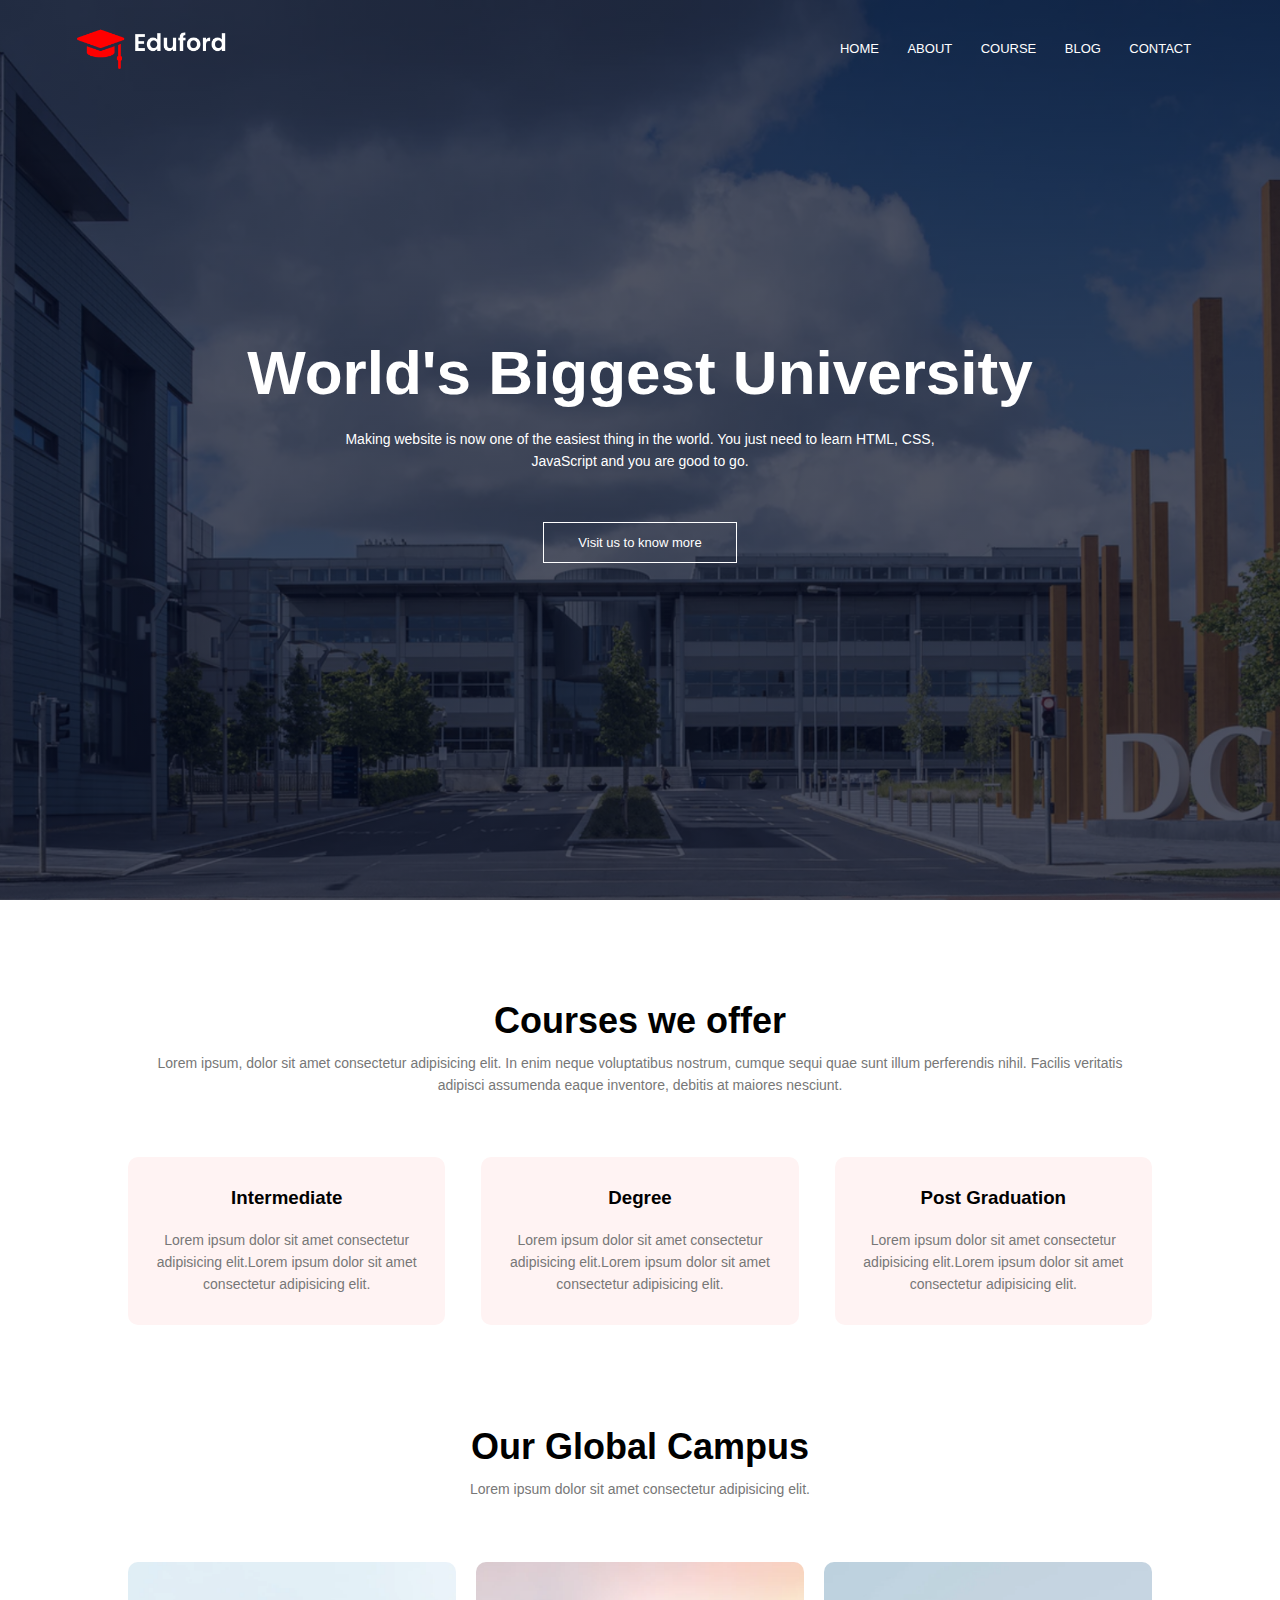
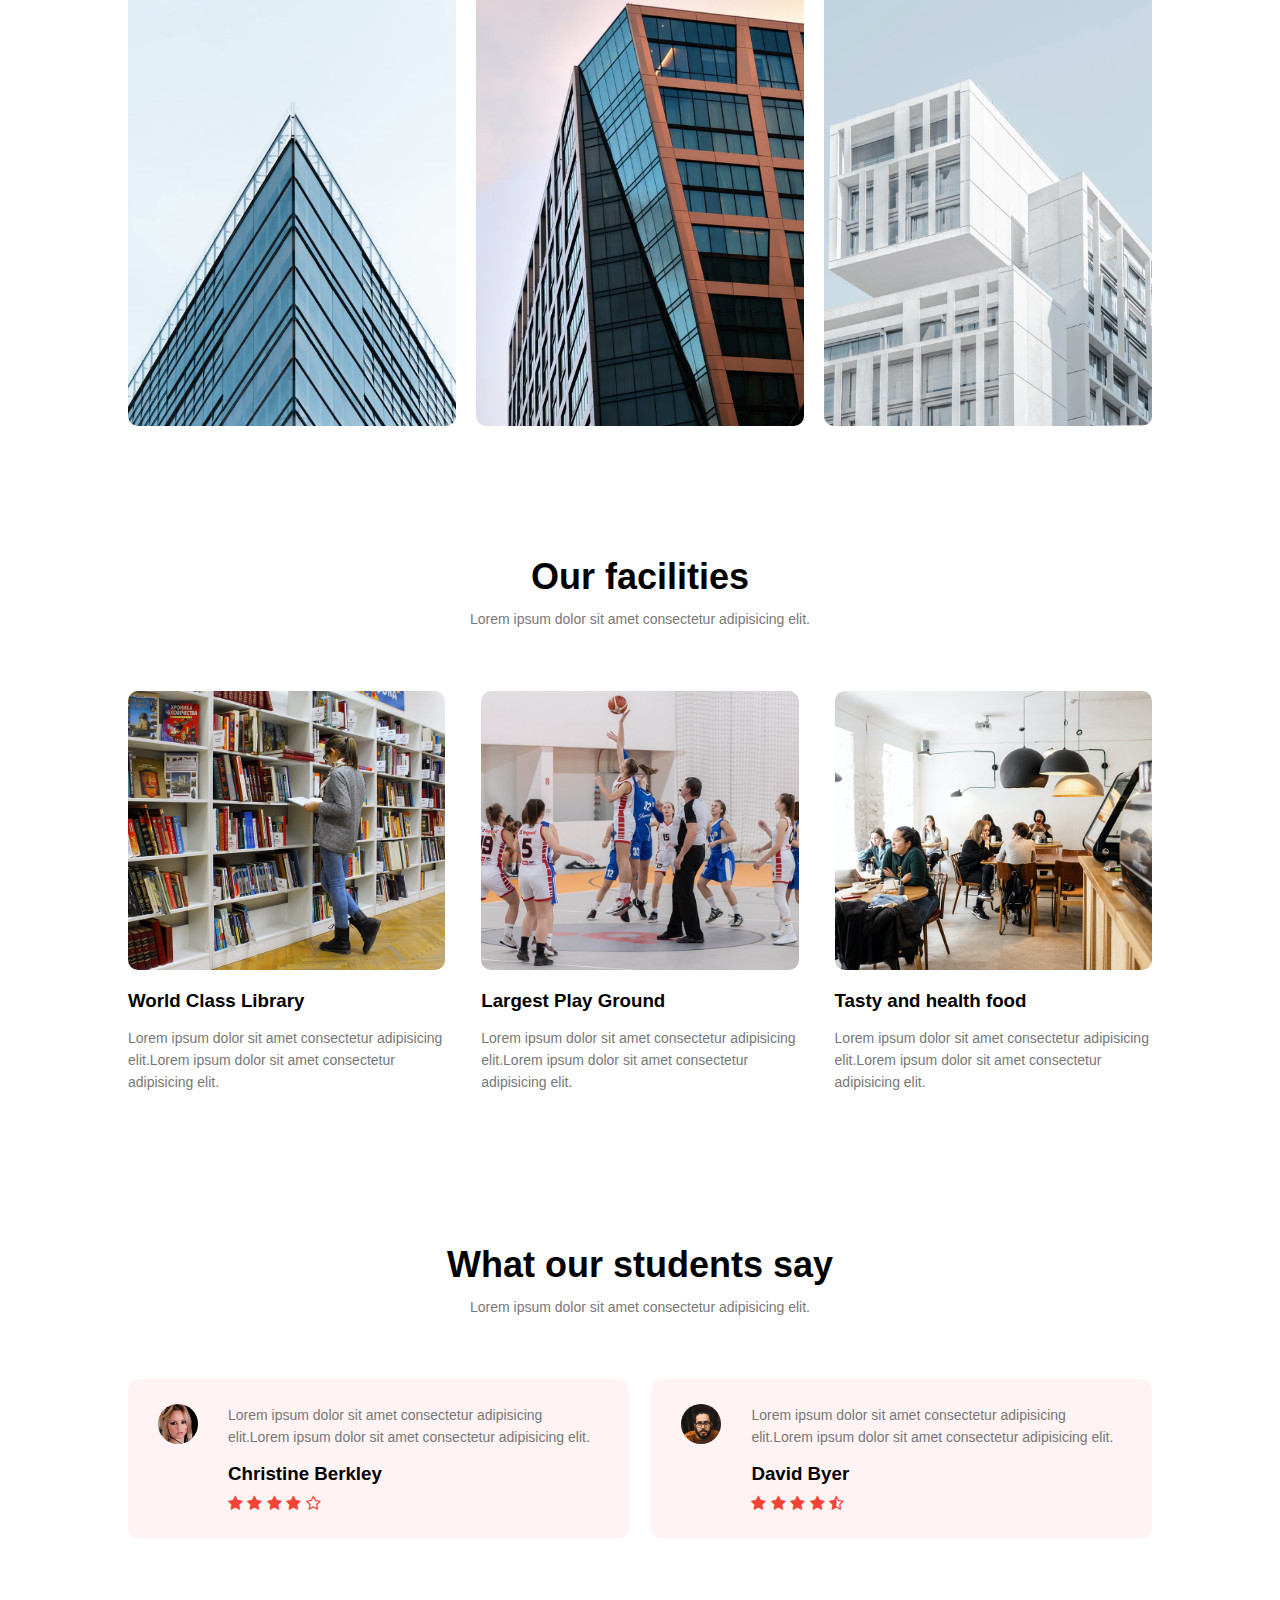
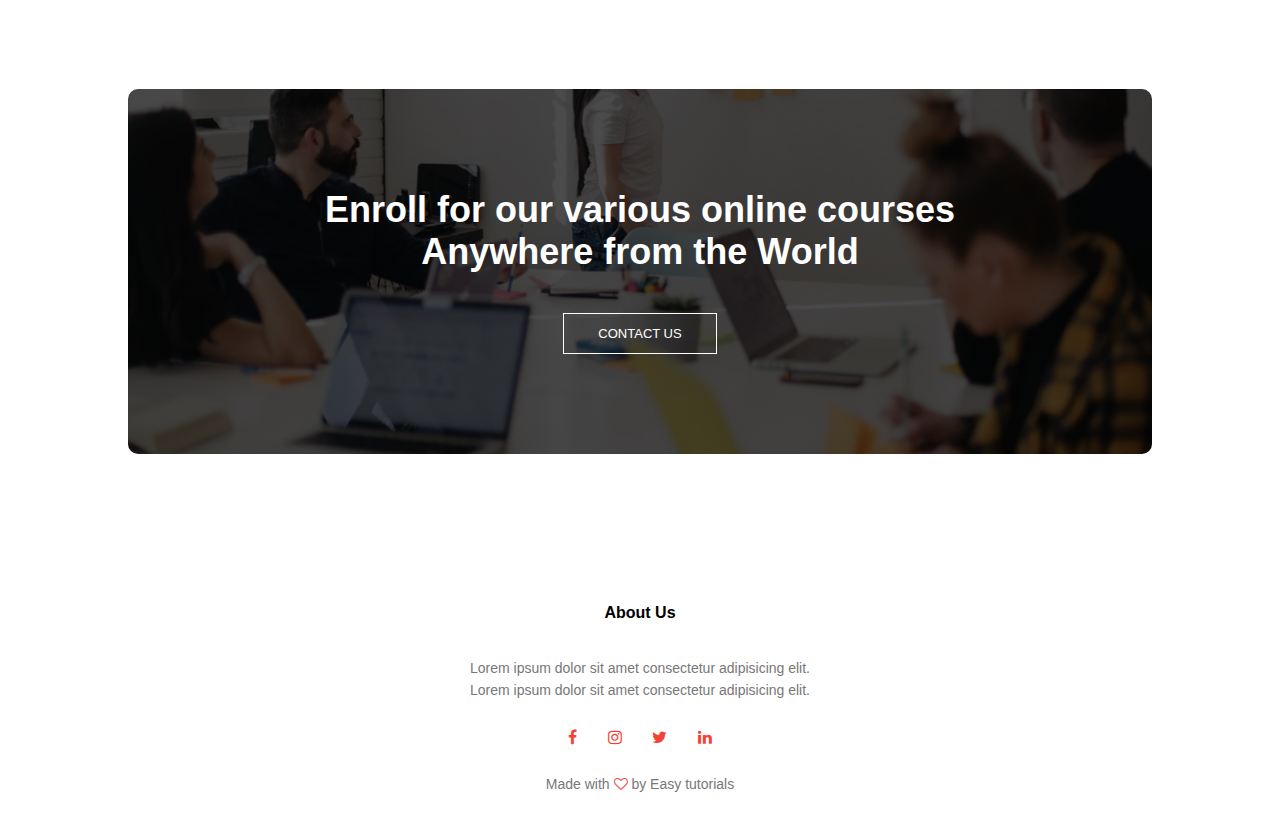
<file: index.html>
<!DOCTYPE html>
<html lang="en">
<head>
    <meta charset="UTF-8">
    <meta http-equiv="X-UA-Compatible" content="IE=edge">
    <meta name="viewport" content="width=device-width, initial-scale=1.0">
    <link rel="stylesheet" href="style.css">
    <link rel="stylesheet" href="https://stackpath.bootstrapcdn.com/font-awesome/4.7.0/css/font-awesome.min.css">
    <title>University Website design</title>
</head>
<body>
    
    <!-- header -->

    <section class="header">
        <nav>
            <a href="index.html"><img src="images/logo.png" alt="edufold-logo"></a>
            <div class="nav-links" id="navLinks">
                <i class="fa fa-times" onclick ="hideMenu()"></i>
                <ul>
                    <li><a href="index.html">HOME</a></li>
                    <li><a href="about.html">ABOUT</a></li>
                    <li><a href="course.html">COURSE</a></li>
                    <li><a href="blog.html">BLOG</a></li>
                    <li><a href="contact.html">CONTACT</a></li>
                </ul>
            </div>
            <i class="fa fa-bars" onclick="showMenu()"></i>
        </nav>
        <div class="text-box">
            <h1>World's Biggest University</h1>
            <p>Making website is now one of the easiest thing in the world.
                You just need to learn HTML, CSS,<br> JavaScript and you are good to go.
            </p>
            <a href="" class="hero-btn">Visit us to know more</a>
        </div>
        
    </section>

    <!-- Course -->

    <section class="course">
        <h1>Courses we offer</h1>
        <p>Lorem ipsum, dolor sit amet consectetur adipisicing elit. In enim neque voluptatibus nostrum, cumque sequi quae sunt illum perferendis nihil. Facilis veritatis adipisci assumenda eaque inventore, debitis at maiores nesciunt.</p>

        <div class="row">
            <div class="course-col">
                <h3>Intermediate</h3>
                <p>Lorem ipsum dolor sit amet consectetur adipisicing elit.Lorem ipsum dolor sit amet consectetur adipisicing elit.</p>
            </div>
            <div class="course-col">
                <h3>Degree</h3>
                <p>Lorem ipsum dolor sit amet consectetur adipisicing elit.Lorem ipsum dolor sit amet consectetur adipisicing elit.</p>
            </div>
            <div class="course-col">
                <h3>Post Graduation</h3>
                <p>Lorem ipsum dolor sit amet consectetur adipisicing elit.Lorem ipsum dolor sit amet consectetur adipisicing elit.</p>
            </div>
        </div>
    </section>

    <!-- campus -->

    <section class="campus">
        <h1>Our Global Campus</h1>
        <p>Lorem ipsum dolor sit amet consectetur adipisicing elit.</p>

        <div class="row">
            <div class="campus-col">
                <img src="images/london.png" alt="london campus">
                <div class="layer">
                    <h3>LONDON</h3>
                </div>
            </div>
            <div class="campus-col">
                <img src="images/newyork.png" alt="london campus">
                <div class="layer">
                    <h3>NEW YORK</h3>
                </div>
            </div>
            <div class="campus-col">
                <img src="images/washington.png" alt="london campus">
                <div class="layer">
                    <h3>WASHINGTON</h3>
                </div>
            </div>
        </div>

    </section>

    <!-- Facilities -->

    <section class="facilities">
        <h1>Our facilities</h1>
        <p>Lorem ipsum dolor sit amet consectetur adipisicing elit.</p>

        <div class="row">
            <div class="facilities-col">
                <img src="images/library.png" alt="library">
                <h3>World Class Library</h3>
                <p>Lorem ipsum dolor sit amet consectetur adipisicing elit.Lorem ipsum dolor sit amet consectetur adipisicing elit.</p>
            </div>
            <div class="facilities-col">
                <img src="images/basketball.png" alt="library">
                <h3>Largest Play Ground</h3>
                <p>Lorem ipsum dolor sit amet consectetur adipisicing elit.Lorem ipsum dolor sit amet consectetur adipisicing elit.</p>
            </div>
            <div class="facilities-col">
                <img src="images/cafeteria.png" alt="library">
                <h3>Tasty and health food</h3>
                <p>Lorem ipsum dolor sit amet consectetur adipisicing elit.Lorem ipsum dolor sit amet consectetur adipisicing elit.</p>
            </div>
        </div>
    </section>

    <!-- Testimonials -->

    <section class="testimonials">
        <h1>What our students say</h1>
        <p>Lorem ipsum dolor sit amet consectetur adipisicing elit.</p>

        <div class="row">
            <div class="testimonial-col">
                <img src="images/user1.jpg" alt="user one">
                <div>
                    <p>Lorem ipsum dolor sit amet consectetur adipisicing elit.Lorem ipsum dolor sit amet consectetur adipisicing elit.</p>
                    <h3>Christine Berkley</h3>
                    <i class="fa fa-star"></i>
                    <i class="fa fa-star"></i>
                    <i class="fa fa-star"></i>
                    <i class="fa fa-star"></i>
                    <i class="fa fa-star-o"></i>
                </div>
            </div>
            <div class="testimonial-col">
                <img src="images/user2.jpg" alt="user one">
                <div>
                    <p>Lorem ipsum dolor sit amet consectetur adipisicing elit.Lorem ipsum dolor sit amet consectetur adipisicing elit.</p>
                    <h3>David Byer</h3>
                    <i class="fa fa-star"></i>
                    <i class="fa fa-star"></i>
                    <i class="fa fa-star"></i>
                    <i class="fa fa-star"></i>
                    <i class="fa fa-star-half-o"></i>
                </div>
            </div>
        </div>
    </section>

    <!-- Call to Action -->

    <section class="cta">
        <h1>Enroll for our various online courses <br>Anywhere from the World</h1>
        <a href="" class="hero-btn">CONTACT US</a>
    </section>

    <!-- Footer -->

    <section class="footer">
        <h4>About Us</h4>
        <p>Lorem ipsum dolor sit amet consectetur adipisicing elit.<br>Lorem ipsum dolor sit amet consectetur adipisicing elit.</p>
        <div class="icons">
            <i class="fa fa-facebook"></i>
            <i class="fa fa-instagram"></i>
            <i class="fa fa-twitter"></i>
            <i class="fa fa-linkedin"></i>
        </div>
        <p>Made with <i class="fa fa-heart-o"></i> by Easy tutorials </p>
    </section>





<!-- JavaScript for toggle menu -->
    <script>
        let navLinks = document.getElementById("navLinks");
        function showMenu(){
            navLinks.style.right = "0"
        }
        
        function hideMenu(){
            navLinks.style.right = "-200px"
        }
    </script>
</body>
</html>
</file>
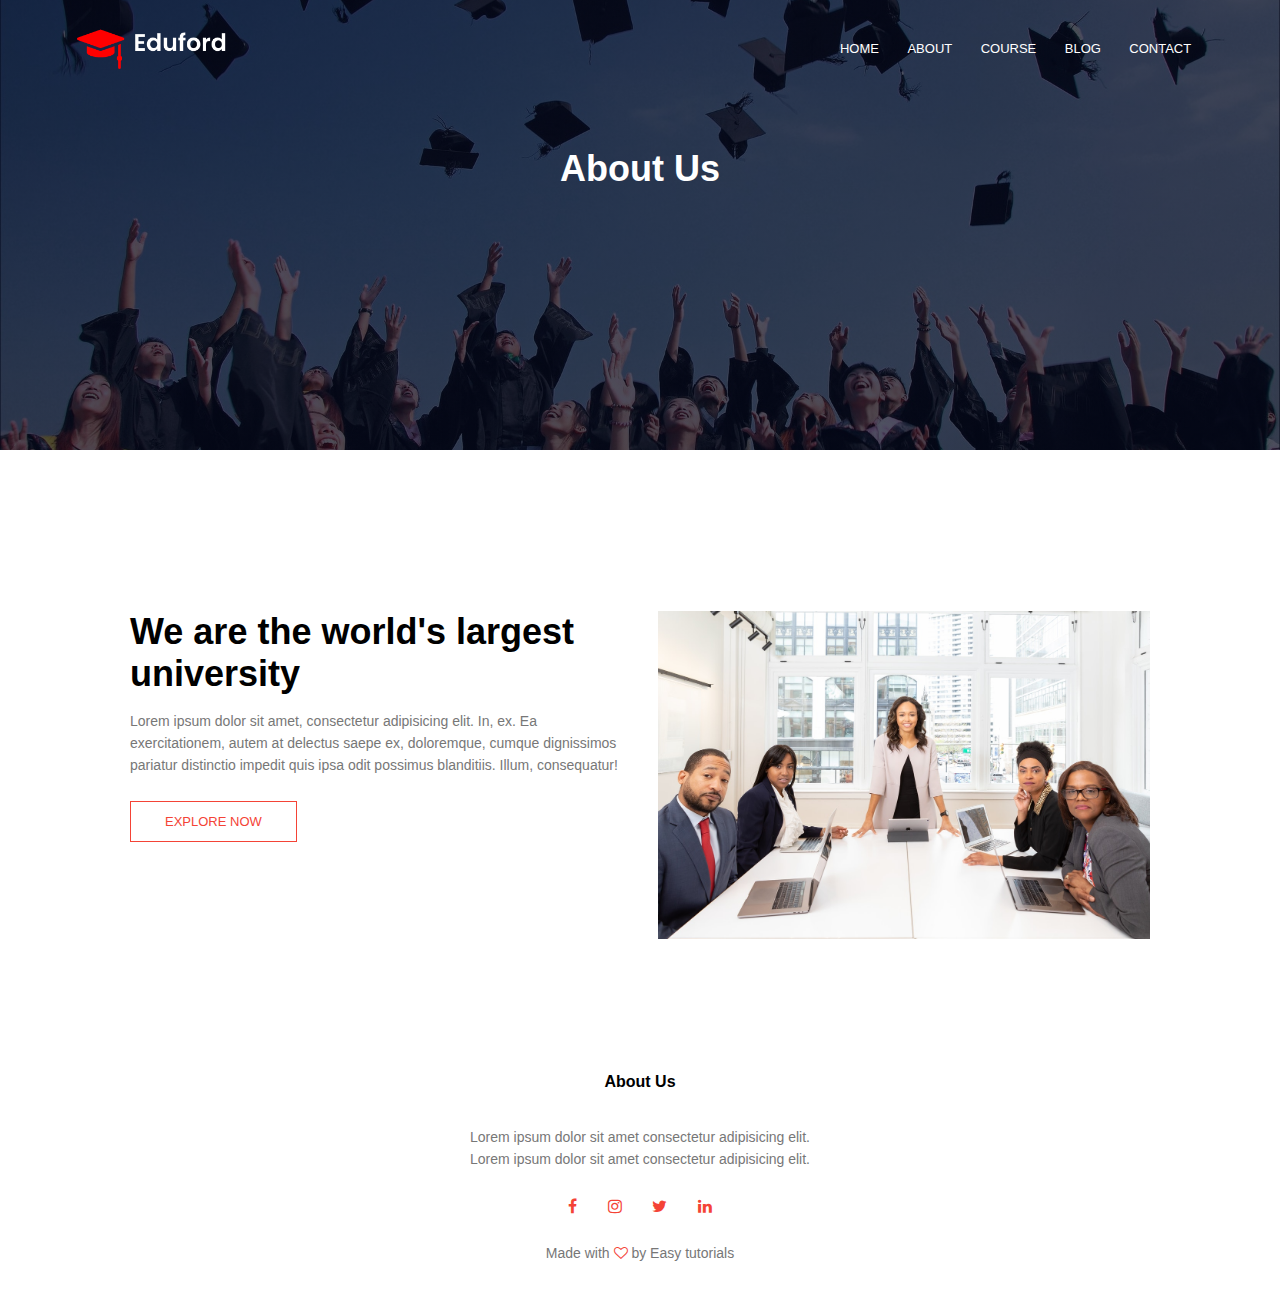
<file: about.html>
<!DOCTYPE html>
<html lang="en">
<head>
    <meta charset="UTF-8">
    <meta http-equiv="X-UA-Compatible" content="IE=edge">
    <meta name="viewport" content="width=device-width, initial-scale=1.0">
    <link rel="stylesheet" href="style.css">
    <link rel="stylesheet" href="https://stackpath.bootstrapcdn.com/font-awesome/4.7.0/css/font-awesome.min.css">
    <title>University Website design</title>
</head>
<body>

    <!-- header -->

    <section class="sub-header">
        <nav>
            <a href="index.html"><img src="images/logo.png" alt="edufold-logo"></a>
            <div class="nav-links" id="navLinks">
                <i class="fa fa-times" onclick ="hideMenu()"></i>
                <ul>
                    <li><a href="index.html">HOME</a></li>
                    <li><a href="about.html">ABOUT</a></li>
                    <li><a href="course.html">COURSE</a></li>
                    <li><a href="blog.html">BLOG</a></li>
                    <li><a href="contact.html">CONTACT</a></li>
                </ul>
            </div>
            <i class="fa fa-bars" onclick="showMenu()"></i>
        </nav>
        <h1>About Us</h1> 
    </section>

    <!-- About us content -->

    <section class="about-us">

        <div class="row">
            <div class="about-col">
                <h1>We are the world's largest university</h1>
                <p>Lorem ipsum dolor sit amet, consectetur adipisicing elit. In, ex. Ea exercitationem, autem at delectus saepe ex, doloremque, cumque dignissimos pariatur distinctio impedit quis ipsa odit possimus blanditiis. Illum, consequatur!</p>
                <a href="" class="hero-btn red-btn">EXPLORE NOW</a>
            </div>
            <div class="about-col">
                <img src="images/about.jpg" alt="about us">
            </div>
        </div>
    </section>

    <!-- Footer -->

    <section class="footer">
        <h4>About Us</h4>
        <p>Lorem ipsum dolor sit amet consectetur adipisicing elit.<br>Lorem ipsum dolor sit amet consectetur adipisicing elit.</p>
        <div class="icons">
            <i class="fa fa-facebook"></i>
            <i class="fa fa-instagram"></i>
            <i class="fa fa-twitter"></i>
            <i class="fa fa-linkedin"></i>
        </div>
        <p>Made with <i class="fa fa-heart-o"></i> by Easy tutorials </p>
    </section>





<!-- JavaScript for toggle menu -->
    <script>
        let navLinks = document.getElementById("navLinks");
        function showMenu(){
            navLinks.style.right = "0"
        }
        
        function hideMenu(){
            navLinks.style.right = "-200px"
        }
    </script>
</body>
</html>
</file>
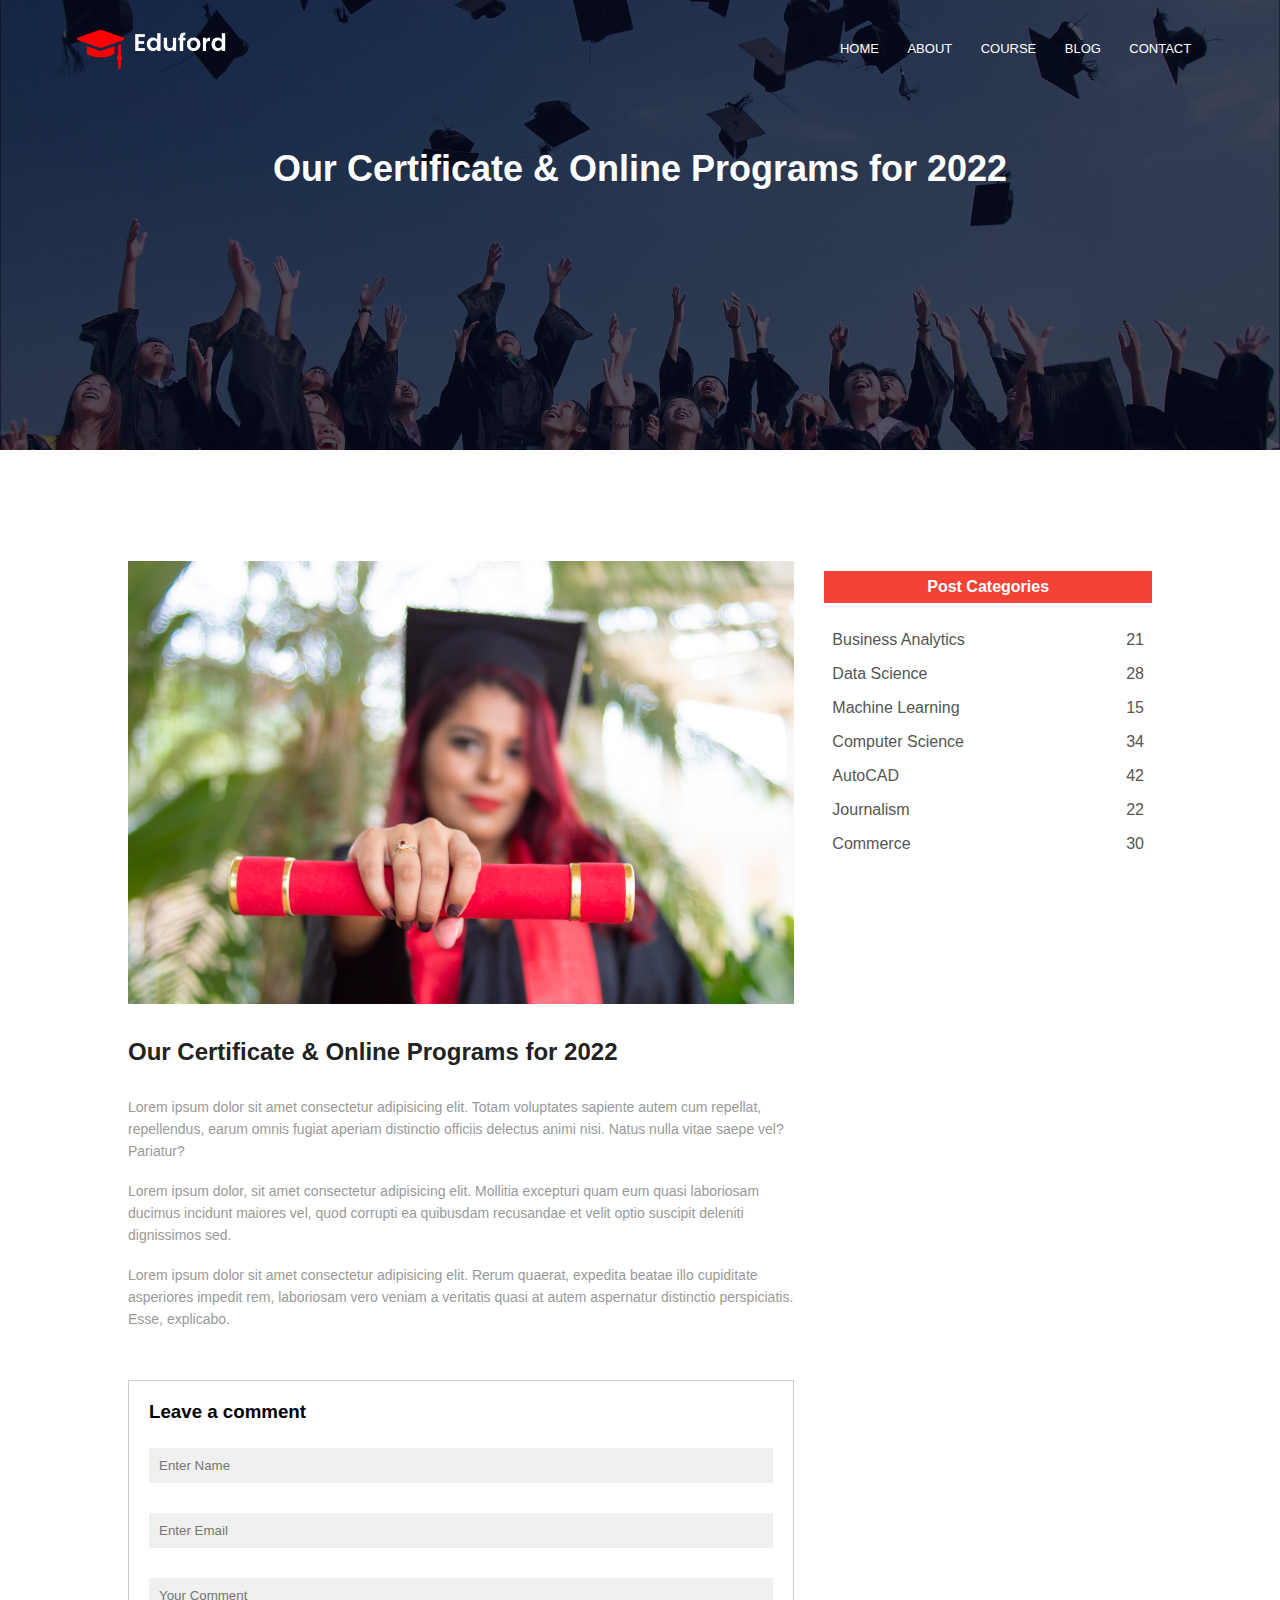
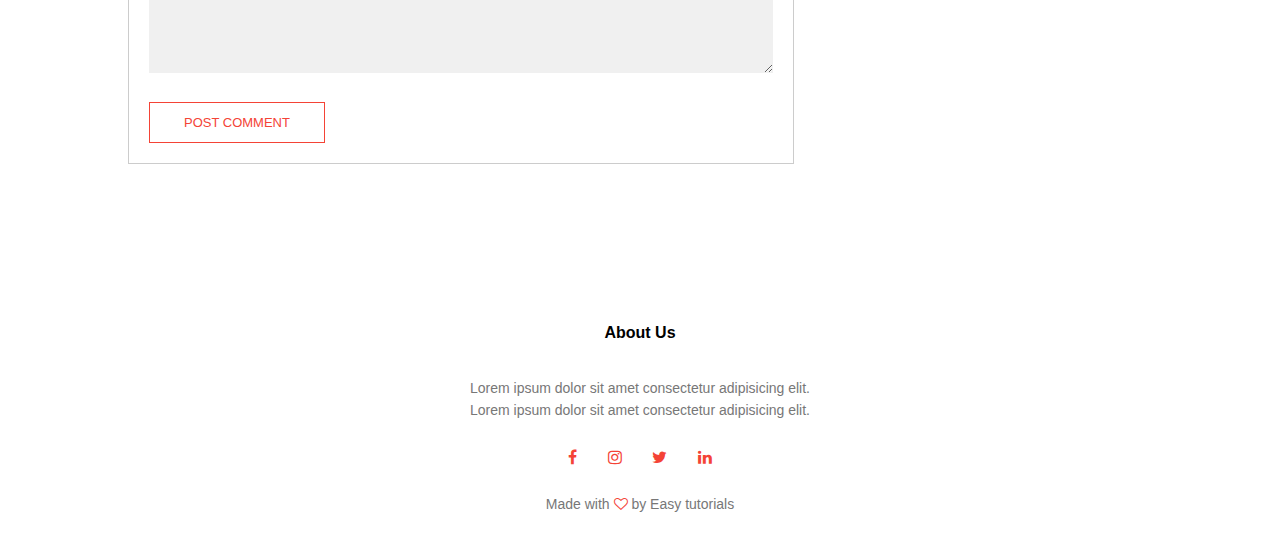
<file: blog.html>
<!DOCTYPE html>
<html lang="en">
<head>
    <meta charset="UTF-8">
    <meta http-equiv="X-UA-Compatible" content="IE=edge">
    <meta name="viewport" content="width=device-width, initial-scale=1.0">
    <link rel="stylesheet" href="style.css">
    <link rel="stylesheet" href="https://stackpath.bootstrapcdn.com/font-awesome/4.7.0/css/font-awesome.min.css">
    <title>University Website design</title>
</head>
<body>

    <!-- header -->

    <section class="sub-header">
        <nav>
            <a href="index.html"><img src="images/logo.png" alt="edufold-logo"></a>
            <div class="nav-links" id="navLinks">
                <i class="fa fa-times" onclick ="hideMenu()"></i>
                <ul>
                    <li><a href="index.html">HOME</a></li>
                    <li><a href="about.html">ABOUT</a></li>
                    <li><a href="course.html">COURSE</a></li>
                    <li><a href="blog.html">BLOG</a></li>
                    <li><a href="contact.html">CONTACT</a></li>
                </ul>
            </div>
            <i class="fa fa-bars" onclick="showMenu()"></i>
        </nav>
        <h1>Our Certificate & Online Programs for 2022</h1> 
    </section>

    <!-- blog page content -->

    <section class="blog-content">

        <div class="row">
            <div class="blog-left">
                <img src="images/certificate.jpg" alt="our certificate">
                <h2>Our Certificate & Online Programs for 2022</h2>
                <p>Lorem ipsum dolor sit amet consectetur adipisicing elit. Totam voluptates sapiente autem cum repellat, repellendus, earum omnis fugiat aperiam distinctio officiis delectus animi nisi. Natus nulla vitae saepe vel? Pariatur?</p><br>
                <p>Lorem ipsum dolor, sit amet consectetur adipisicing elit. Mollitia excepturi quam eum quasi laboriosam ducimus incidunt maiores vel, quod corrupti ea quibusdam recusandae et velit optio suscipit deleniti dignissimos sed.</p><br>
                <p>Lorem ipsum dolor sit amet consectetur adipisicing elit. Rerum quaerat, expedita beatae illo cupiditate asperiores impedit rem, laboriosam vero veniam a veritatis quasi at autem aspernatur distinctio perspiciatis. Esse, explicabo.</p>
                
                <div class="comment-box">
                    <h3>Leave a comment</h3>

                    <form class="comment-form">
                        <input type="text" placeholder="Enter Name">
                        <input type="text" placeholder="Enter Email">
                        <textarea rows="5" placeholder="Your Comment"></textarea>
                        <button type="submit" class="hero-btn red-btn">POST COMMENT</button>
                    </form>
                </div>
            </div>
            <div class="blog-right">
                <h3>Post Categories</h3>
                <div>
                    <span>Business Analytics</span>
                    <span>21</span>
                </div>
                <div>
                    <span>Data Science</span>
                    <span>28</span>
                </div>
                <div>
                    <span>Machine Learning</span>
                    <span>15</span>
                </div>
                <div>
                    <span>Computer Science</span>
                    <span>34</span>
                </div>
                <div>
                    <span>AutoCAD</span>
                    <span>42</span>
                </div>
                <div>
                    <span>Journalism</span>
                    <span>22</span>
                </div>
                <div>
                    <span>Commerce</span>
                    <span>30</span>
                </div>
            </div>
        </div>
    </section>
   

    <!-- Footer -->

    <section class="footer">
        <h4>About Us</h4>
        <p>Lorem ipsum dolor sit amet consectetur adipisicing elit.<br>Lorem ipsum dolor sit amet consectetur adipisicing elit.</p>
        <div class="icons">
            <i class="fa fa-facebook"></i>
            <i class="fa fa-instagram"></i>
            <i class="fa fa-twitter"></i>
            <i class="fa fa-linkedin"></i>
        </div>
        <p>Made with <i class="fa fa-heart-o"></i> by Easy tutorials </p>
    </section>






<!-- JavaScript for toggle menu -->
    <script>
        let navLinks = document.getElementById("navLinks");
        function showMenu(){
            navLinks.style.right = "0"
        }
        
        function hideMenu(){
            navLinks.style.right = "-200px"
        }
    </script>
</body>
</html>
</file>
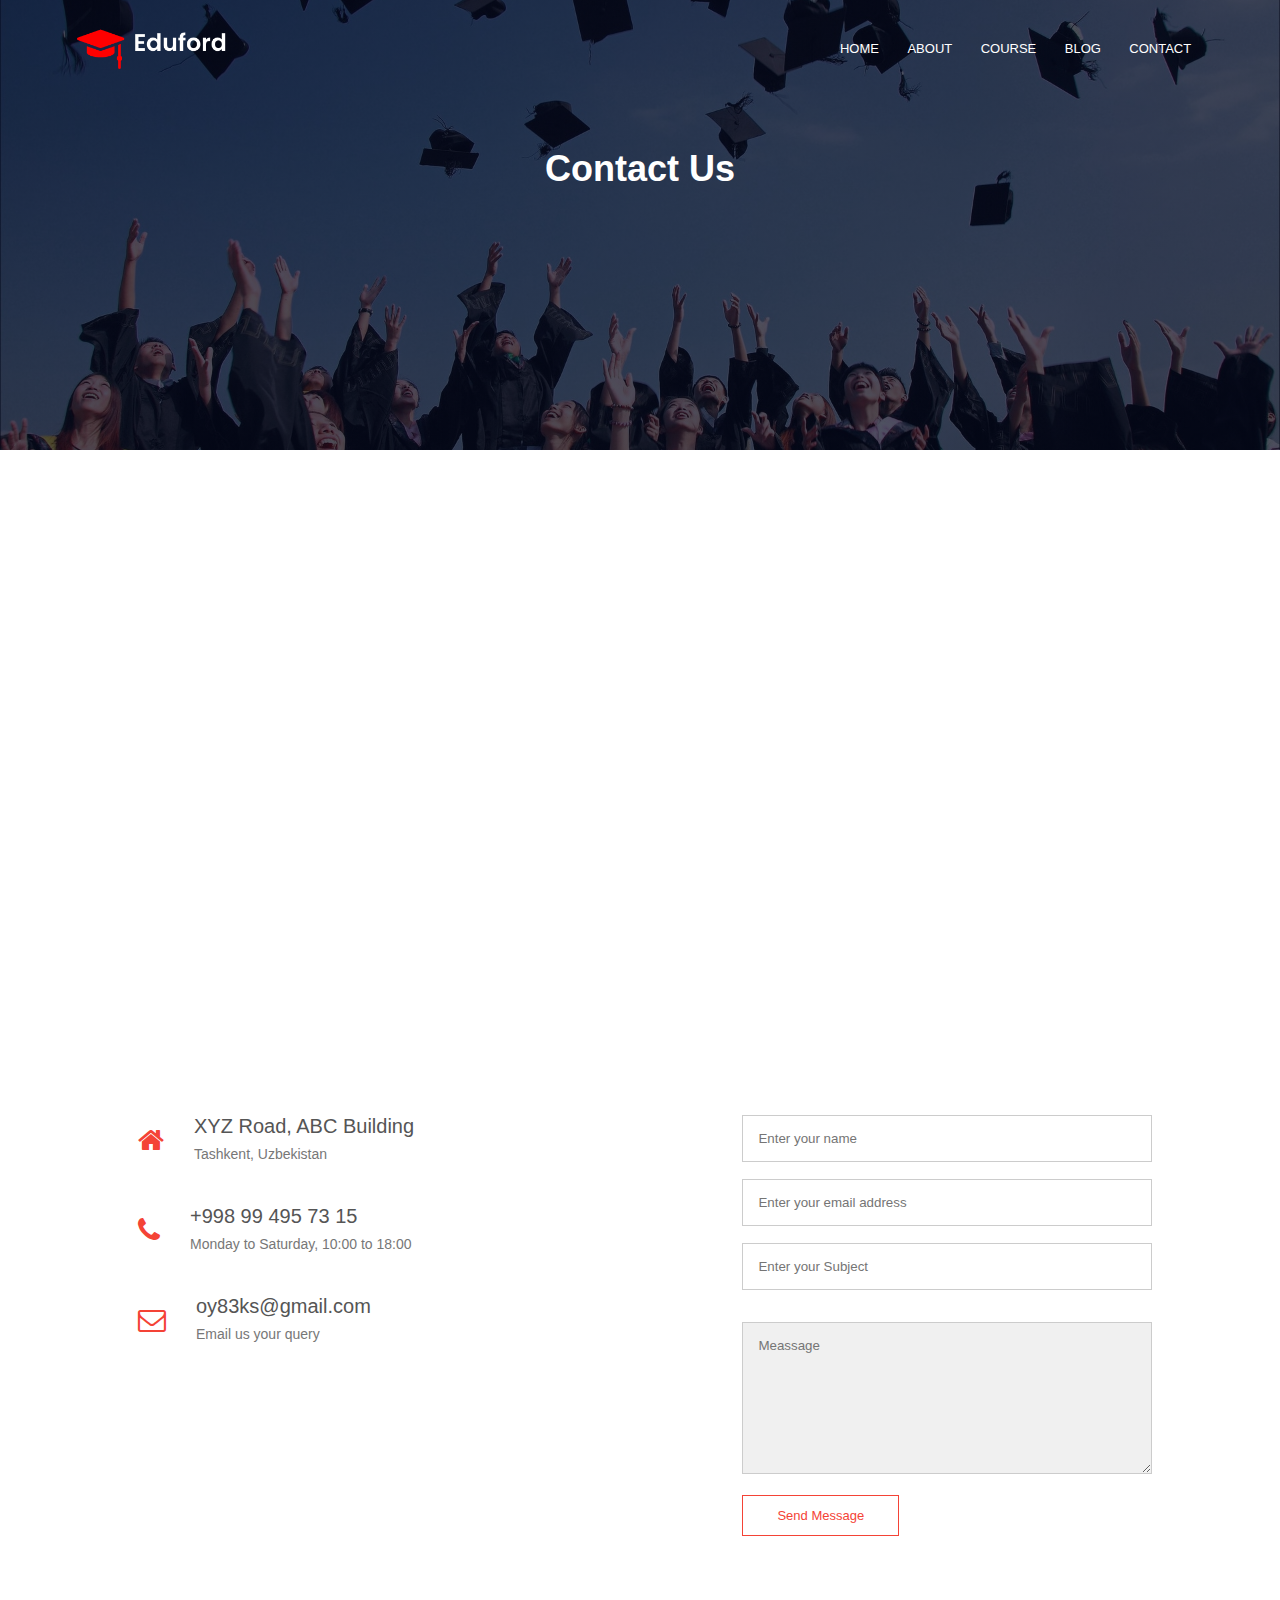
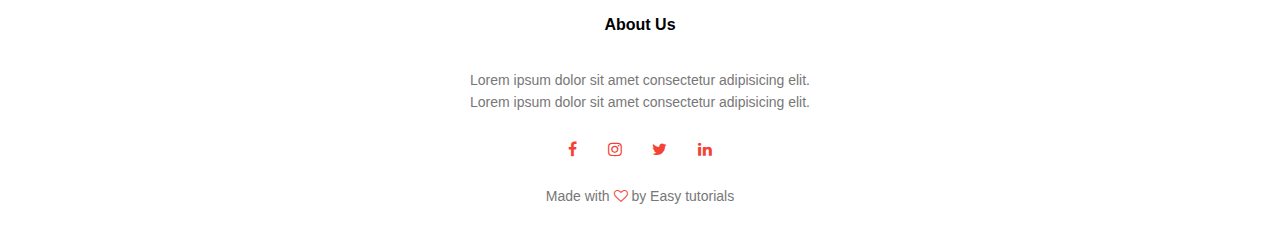
<file: contact.html>
<!DOCTYPE html>
<html lang="en">
<head>
    <meta charset="UTF-8">
    <meta http-equiv="X-UA-Compatible" content="IE=edge">
    <meta name="viewport" content="width=device-width, initial-scale=1.0">
    <link rel="stylesheet" href="style.css">
    <link rel="stylesheet" href="https://stackpath.bootstrapcdn.com/font-awesome/4.7.0/css/font-awesome.min.css">
    <title>University Website design</title>
</head>
<body>

    <!-- header -->

    <section class="sub-header">
        <nav>
            <a href="index.html"><img src="images/logo.png" alt="edufold-logo"></a>
            <div class="nav-links" id="navLinks">
                <i class="fa fa-times" onclick ="hideMenu()"></i>
                <ul>
                    <li><a href="index.html">HOME</a></li>
                    <li><a href="about.html">ABOUT</a></li>
                    <li><a href="course.html">COURSE</a></li>
                    <li><a href="blog.html">BLOG</a></li>
                    <li><a href="contact.html">CONTACT</a></li>
                </ul>
            </div>
            <i class="fa fa-bars" onclick="showMenu()"></i>
        </nav>
        <h1>Contact Us</h1> 
    </section>

    <!-- contact us -->

    <section class="location">

        <iframe src="https://www.google.com/maps/embed?pb=!1m18!1m12!1m3!1d2997.268329743697!2d69.31227761566865!3d41.30302590918321!2m3!1f0!2f0!3f0!3m2!1i1024!2i768!4f13.1!3m3!1m2!1s0x38aef51782ea6c99%3A0x92d99c754de5b91!2sAviagorodok-22%2C%20Tashkent%2C%20Uzbekistan!5e0!3m2!1sen!2s!4v1646368275489!5m2!1sen!2s" width="600" height="450" style="border:0;" allowfullscreen="" loading="lazy"></iframe>

    </section>

    <section class="contact-us">
        <div class="row">
            <div class="contact-col">
                <div>
                    <i class="fa fa-home"></i>
                    <span>
                        <h5>XYZ Road, ABC Building</h5>
                        <p>Tashkent, Uzbekistan</p>
                    </span>
                </div>
                <div>
                    <i class="fa fa-phone"></i>
                    <span>
                        <h5>+998 99 495 73 15</h5>
                        <p>Monday to Saturday, 10:00 to 18:00</p>
                    </span>
                </div>
                <div>
                    <i class="fa fa-envelope-o"></i>
                    <span>
                        <h5>oy83ks@gmail.com</h5>
                        <p>Email us your query</p>
                    </span>
                </div>
            </div>
            <div class="contact-col">

                <form action="">
                    <input type="text" placeholder="Enter your name" required>
                    <input type="email" placeholder="Enter your email address" required>
                    <input type="teext" placeholder="Enter your Subject" required>
                    <textarea rows="8" placeholder="Meassage" required></textarea>
                    <button type="submit" class="hero-btn red-btn">Send Message</button>
                </form>
            </div>
        </div>
    </section>


    <!-- Footer -->

    <section class="footer">
        <h4>About Us</h4>
        <p>Lorem ipsum dolor sit amet consectetur adipisicing elit.<br>Lorem ipsum dolor sit amet consectetur adipisicing elit.</p>
        <div class="icons">
            <i class="fa fa-facebook"></i>
            <i class="fa fa-instagram"></i>
            <i class="fa fa-twitter"></i>
            <i class="fa fa-linkedin"></i>
        </div>
        <p>Made with <i class="fa fa-heart-o"></i> by Easy tutorials </p>
    </section>





<!-- JavaScript for toggle menu -->
    <script>
        let navLinks = document.getElementById("navLinks");
        function showMenu(){
            navLinks.style.right = "0"
        }
        
        function hideMenu(){
            navLinks.style.right = "-200px"
        }
    </script>
</body>
</html>
</file>
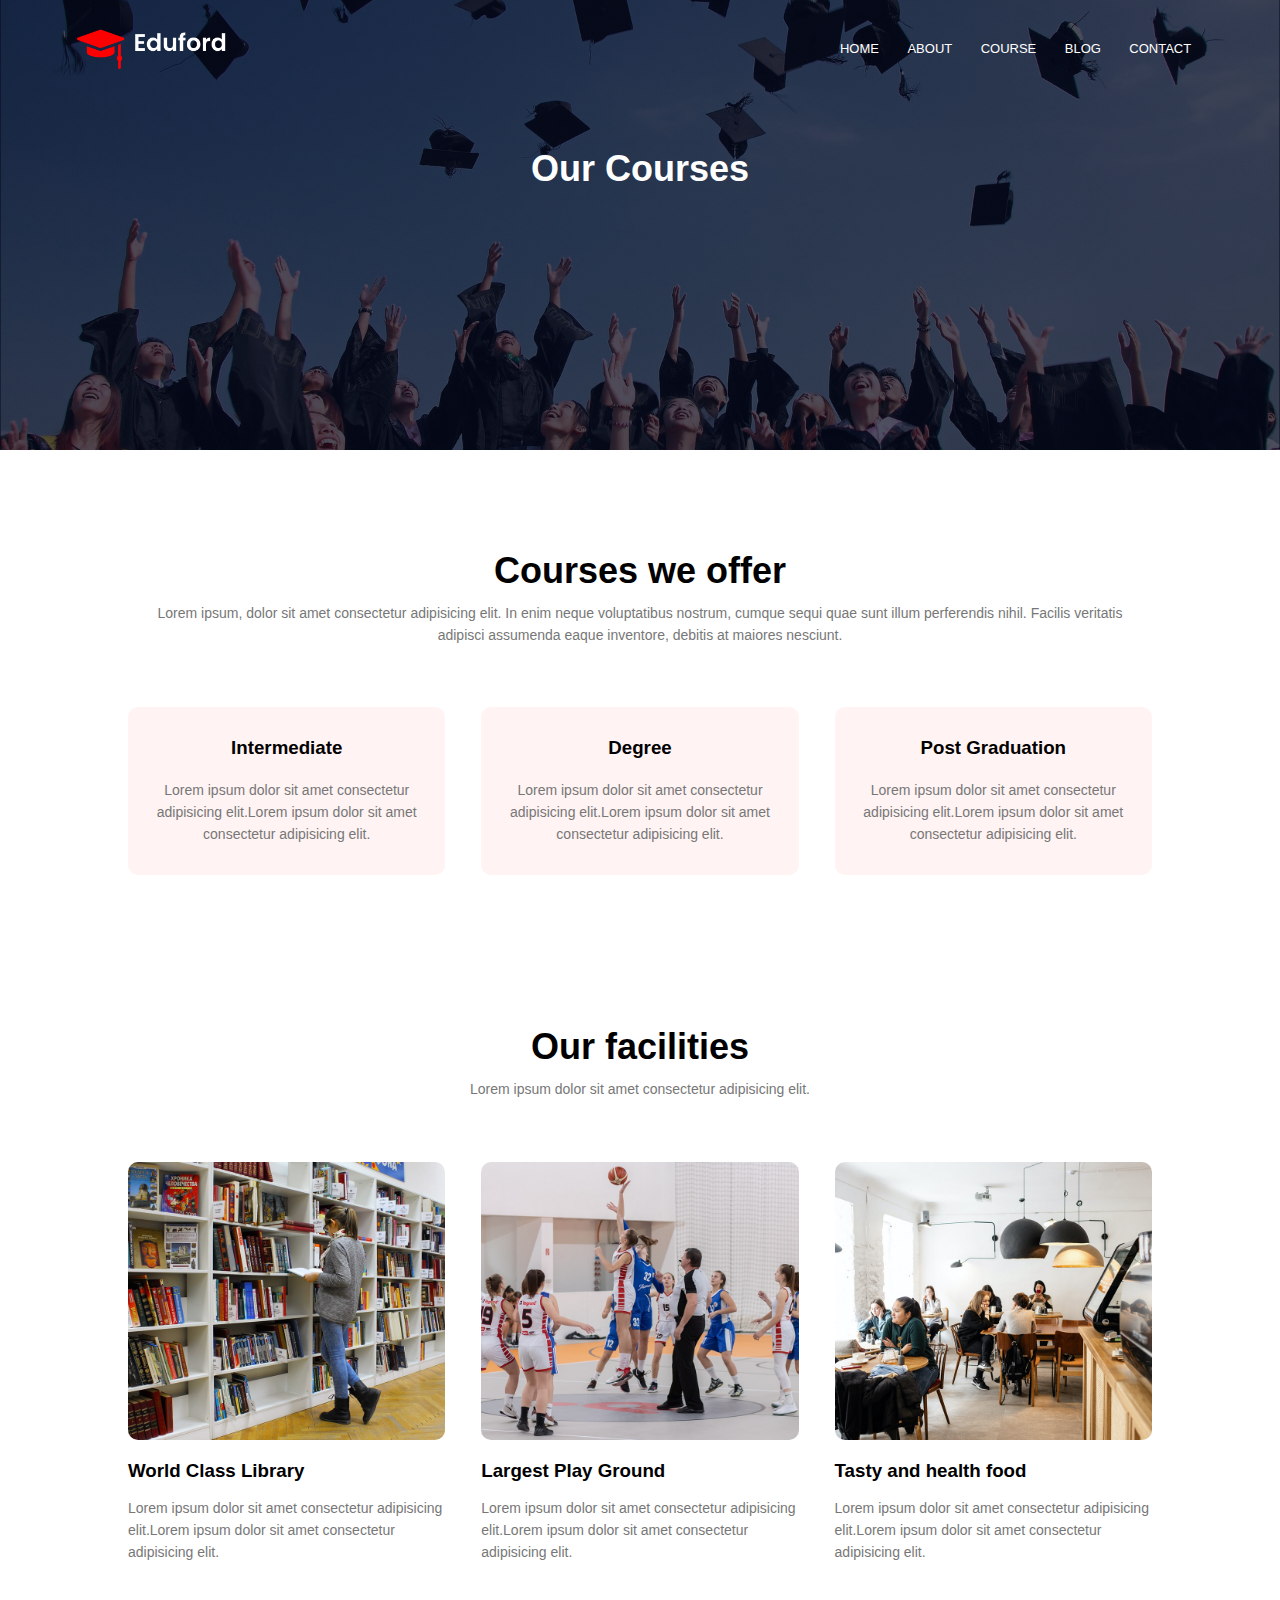
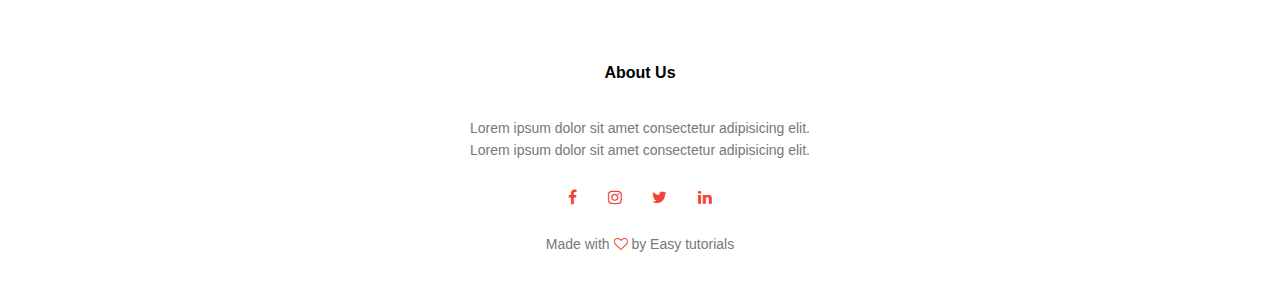
<file: course.html>
<!DOCTYPE html>
<html lang="en">
<head>
    <meta charset="UTF-8">
    <meta http-equiv="X-UA-Compatible" content="IE=edge">
    <meta name="viewport" content="width=device-width, initial-scale=1.0">
    <link rel="stylesheet" href="style.css">
    <link rel="stylesheet" href="https://stackpath.bootstrapcdn.com/font-awesome/4.7.0/css/font-awesome.min.css">
    <title>University Website design</title>
</head>
<body>

    <!-- header -->

    <section class="sub-header">
        <nav>
            <a href="index.html"><img src="images/logo.png" alt="edufold-logo"></a>
            <div class="nav-links" id="navLinks">
                <i class="fa fa-times" onclick ="hideMenu()"></i>
                <ul>
                    <li><a href="index.html">HOME</a></li>
                    <li><a href="about.html">ABOUT</a></li>
                    <li><a href="course.html">COURSE</a></li>
                    <li><a href="blog.html">BLOG</a></li>
                    <li><a href="contact.html">CONTACT</a></li>
                </ul>
            </div>
            <i class="fa fa-bars" onclick="showMenu()"></i>
        </nav>
        <h1>Our Courses</h1> 
    </section>

    <!-- Course -->

    <section class="course">
        <h1>Courses we offer</h1>
        <p>Lorem ipsum, dolor sit amet consectetur adipisicing elit. In enim neque voluptatibus nostrum, cumque sequi quae sunt illum perferendis nihil. Facilis veritatis adipisci assumenda eaque inventore, debitis at maiores nesciunt.</p>

        <div class="row">
            <div class="course-col">
                <h3>Intermediate</h3>
                <p>Lorem ipsum dolor sit amet consectetur adipisicing elit.Lorem ipsum dolor sit amet consectetur adipisicing elit.</p>
            </div>
            <div class="course-col">
                <h3>Degree</h3>
                <p>Lorem ipsum dolor sit amet consectetur adipisicing elit.Lorem ipsum dolor sit amet consectetur adipisicing elit.</p>
            </div>
            <div class="course-col">
                <h3>Post Graduation</h3>
                <p>Lorem ipsum dolor sit amet consectetur adipisicing elit.Lorem ipsum dolor sit amet consectetur adipisicing elit.</p>
            </div>
        </div>
    </section>

    <!-- Facilities -->

    <section class="facilities">
        <h1>Our facilities</h1>
        <p>Lorem ipsum dolor sit amet consectetur adipisicing elit.</p>

        <div class="row">
            <div class="facilities-col">
                <img src="images/library.png" alt="library">
                <h3>World Class Library</h3>
                <p>Lorem ipsum dolor sit amet consectetur adipisicing elit.Lorem ipsum dolor sit amet consectetur adipisicing elit.</p>
            </div>
            <div class="facilities-col">
                <img src="images/basketball.png" alt="library">
                <h3>Largest Play Ground</h3>
                <p>Lorem ipsum dolor sit amet consectetur adipisicing elit.Lorem ipsum dolor sit amet consectetur adipisicing elit.</p>
            </div>
            <div class="facilities-col">
                <img src="images/cafeteria.png" alt="library">
                <h3>Tasty and health food</h3>
                <p>Lorem ipsum dolor sit amet consectetur adipisicing elit.Lorem ipsum dolor sit amet consectetur adipisicing elit.</p>
            </div>
        </div>
    </section>
   

    <!-- Footer -->

    <section class="footer">
        <h4>About Us</h4>
        <p>Lorem ipsum dolor sit amet consectetur adipisicing elit.<br>Lorem ipsum dolor sit amet consectetur adipisicing elit.</p>
        <div class="icons">
            <i class="fa fa-facebook"></i>
            <i class="fa fa-instagram"></i>
            <i class="fa fa-twitter"></i>
            <i class="fa fa-linkedin"></i>
        </div>
        <p>Made with <i class="fa fa-heart-o"></i> by Easy tutorials </p>
    </section>





<!-- JavaScript for toggle menu -->
    <script>
        let navLinks = document.getElementById("navLinks");
        function showMenu(){
            navLinks.style.right = "0"
        }
        
        function hideMenu(){
            navLinks.style.right = "-200px"
        }
    </script>
</body>
</html>
</file>
<file: style.css>
*{
    margin: 0;
    padding: 0;
    font-family: sans-serif;
}
.header{
    min-height: 100vh;
    width: 100%;
    background-image: linear-gradient(rgba(4,9,30,0.7), rgba(4,9,30,0.7)), url(images/banner.png);
    background-position: center;
    background-size: cover;
    position: relative;
}
nav{
    display: flex;
    padding: 2% 6%;
    justify-content: space-between;
    align-items: center;
}
nav img{
    width: 150px;
}
.nav-links{
    flex: 1;
    text-align: right;
}
.nav-links ul li{
    list-style: none;
    display: inline-block;
    padding: 8px 12px;
    position: relative;
}
.nav-links ul li a{
    color: #fff;
    text-decoration: none;
    font-size: 13px;
}

.nav-links ul li::after{
    content: '';
    width: 0%;
    height: 2px;
    background: #f44336;
    display: block;
    margin: auto;
    transition: 0.5s;
}
.nav-links ul li:hover::after{
    width:100%;
}
.text-box{
    width: 90%;
    color: #fff;
    position: absolute;
    top: 50%;
    left: 50%;
    transform: translate(-50%, -50%);
    text-align: center;
}
.text-box h1{
    font-size: 62px;
}
.text-box p{
    margin: 10px 0 40px;
    font-size: 14px;
    color: #fff;
}
.hero-btn{
    display: inline-block;
    text-decoration: none;
    color: #fff;
    border: 1px solid #fff;
    padding: 12px 34px;
    font-size: 13px;
    background: transparent;
    position: relative;
    cursor: pointer;
}
.hero-btn:hover{
    border: 1px solid #f44336;
    background: #f44336;
    transition: 1s;
}

nav .fa{
    display: none;
}

@media(max-width: 700px){
    .text-box h1{
        font-size: 20px;
    }
    .nav-links ul li{
        display: block;
    }
    .nav-links{
        position: fixed;
        background: #f44336;
        height: 100vh;
        width: 200px;
        top: 0;
        right: -200px;
        text-align: left;
        z-index: 2;
        transition: 500ms;
    }
    nav .fa{
        display: block;
        color: #fff;
        margin: 10px;
        font-size: 22px;
        cursor: pointer;
    }
    .nav-links ul{
        padding: 30px;
    }
}

/* courses */

.course{
    width: 80%;
    margin: auto;
    text-align: center;
    padding-top: 100px;
}
h1{
    font-size: 36px;
    font-weight: 600;
}
p{
    color: #777;
    font-size: 14px;
    font-weight: 300;
    line-height: 22px;
    padding: 10px;
}
.row{
    margin-top: 5%;
    display: flex;
    justify-content: space-between;
}
.course-col{
    flex-basis: 31%;
    background: #fff3f3;
    border-radius: 10px;
    margin-bottom: 5%;
    padding: 20px 12px;
    box-sizing: border-box;
}
h3{
    text-align: center;
    font-weight: 600;
    margin: 10px 0;
}
.course-col:hover{
    box-shadow: 0 0 20px 0px rgba(0,0,0,0.2);
}

@media(max-width: 700px){
    .row{
        flex-direction: column;
    }
}

/* campus */

.campus{
    width: 80%;
    margin: auto;
    text-align: center;
    padding-top: 50px;
}
.campus-col{
    flex-basis: 32%;
    border-radius: 10px;
    margin-bottom: 30px;
    position: relative;
    overflow: hidden;
}
.campus-col img{
    width: 100%;
    display: block;
}
.layer{
    background: transparent;
    height: 100%;
    width: 100%;
    position: absolute;
    top: 0;
    left: 0;
    transition: 0.5s;
}
.layer:hover{
    background: rgba(226,0,0,0.5);
}
.layer h3{
    width: 100%;
    font-weight: 500;
    color: #fff;
    font-size: 26px;
    bottom: 0;
    left: 50%;
    transform: translateX(-50%);
    position: absolute;
    opacity: 0;
    transition: 0.5s;
}
.layer:hover h3{
    bottom: 49%;
    opacity: 1;
}

/* Facilities */

.facilities{
    width: 80%;
    margin: auto;
    text-align: center;
    padding-top: 100px;
}
.facilities-col{
    flex-basis: 31%;
    border-radius: 10px;
    margin-bottom: 5%;
    text-align: left;
}
.facilities-col img{
    width: 100%;
    border-radius: 10px;
}
.facilities-col p{
    padding: 0;
}
.facilities-col h3{
    margin-top: 16px;
    margin-bottom: 15px;
    text-align: left;
}

/* Testimonials */

.testimonials{
    width: 80%;
    margin: auto;
    padding-top: 100px;
    text-align: center;
}
.testimonial-col{
    flex-basis: 44%;
    border-radius: 10px;
    margin-bottom: 5%;
    text-align: left;
    background: #fff3f3;
    padding: 25px;
    cursor: pointer;
    display: flex;
}
.testimonial-col img{
    height: 40px;
    margin-left: 5px;
    margin-right: 30px;
    border-radius: 50%;
}
.testimonial-col p{
    padding: 0;
}
.testimonial-col h3{
    margin-top: 15px;
    text-align: left;
}
.testimonial-col .fa{
    color: #f44336;
}

@media(max-width: 700px){
    .testimonial-col img{
        margin-left: 0px;
        margin-right: 15px;
    }
}

/* Call to action */

.cta{
    margin: 100px auto;
    width: 80%;
    background-image: linear-gradient(rgba(0,0,0,0.7), rgba(0,0,0,0.7)), url(images/banner2.jpg);
    background-position: center;
    background-size: cover;
    border-radius: 10px;
    text-align: center;
    padding: 100px 0;
}
.cta h1{
    color: #fff;
    margin-bottom: 40px;
    padding: 0;
}

@media(max-width: 700px){
    .cta h1{
        font-size: 24px;
    }
}

/* Footer */

.footer{
    width: 100%;
    text-align: center;
    padding: 30px 0;
}
.footer h4{
    margin-bottom: 25px;
    margin-top: 20px;
    font-weight: 600;
}
.icons .fa{
    color: #f44336;
    margin: 0 13px;
    cursor: pointer;
    padding: 18px 0;
}
.fa-heart-o{
    color: #f44336;
}

/* About us page */

.sub-header{
    height: 50vh;
    width: 100%;
    background-image: linear-gradient(rgba(4,9,30,0.7), rgba(4,9,30,0.7)), url(images/background.jpg);
    background-position: center;
    background-size: cover;
    text-align: center;
    color: #fff;
}
.sub-header h1{
    margin-top: 50px;
}

.about-us{
    width: 80%;
    margin: auto;
    padding-top: 80px;
    padding-bottom: 50px;
}
.about-col{
    flex-basis: 48%;
    padding: 30px 2px;
}
.about-col img{
    width: 100%;
}
.about-col h1{
    padding-top: 0;
}
.about-col p{
    padding: 15px 0 25px;
}
.red-btn{
    border: 1px solid #f44336;
    background: transparent;
    color: #f44336;
}
.red-btn:hover{
    color: #fff;
}

/* blog content  */

.blog-content{
    width: 80%;
    margin: auto;
    padding: 60px 0;
}
.blog-left{
    flex-basis: 65%;
}
.blog-left img{
    width: 100%;
}
.blog-left h2{
    color: #222;
    font-weight: 600;
    margin: 30px 0;
}
.blog-left p{
    color: #999;
    padding: 0;
}
.blog-right{
    flex-basis: 32%;
}
.blog-right h3{
    background: #f44336;
    color: #fff;
    padding: 7px 0;
    font-size: 16px;
    margin-bottom: 20px;
}
.blog-right div{
    display: flex;
    align-items: center;
    justify-content: space-between;
    color: #555;
    padding: 8px;
    box-sizing: border-box;
}

.comment-box{
    border: 1px solid #ccc;
    margin: 50px 0;
    padding: 10px 20px;
}
.comment-box h3{
    text-align: left;
}
.comment-form input, textarea{
    width: 100%;
    padding: 10px;
    margin: 15px 0;
    box-sizing: border-box;
    border: none;
    outline: none;
    background: #f0f0f0;
}
.comment-form button{
    margin: 10px 0;
}

@media(max-width: 700px){
    .sub-header h1{
        font-size: 24px
    }
}

/* contact us  */

.location{
    width: 80%;
    margin: auto;
    padding: 80px 0;
}
.location iframe{
    width: 100%;
}

.contact-us{
    width: 80%;
    margin: auto;
}
.contact-col{
    flex-basis: 40%;
    margin-bottom: 30px;
}
.contact-col div{
    display: flex;
    align-items: center;
    margin-bottom: 40px;
}
.contact-col div .fa{
    font-size: 28px;
    color: #f44336;
    margin: 10px;
    margin-right: 30px;
}
.contact-col div p{
    padding: 0;
}
.contact-col div h5{
    font-size: 20px;
    margin-bottom: 5px;
    color: #555;
    font-weight: 400;
}
.contact-col input, .contact-col textarea{
    width: 100%;
    padding: 15px;
    margin-bottom: 17px;
    outline: none;
    border: 1px solid #ccc;
    box-sizing: border-box;
}
</file>
